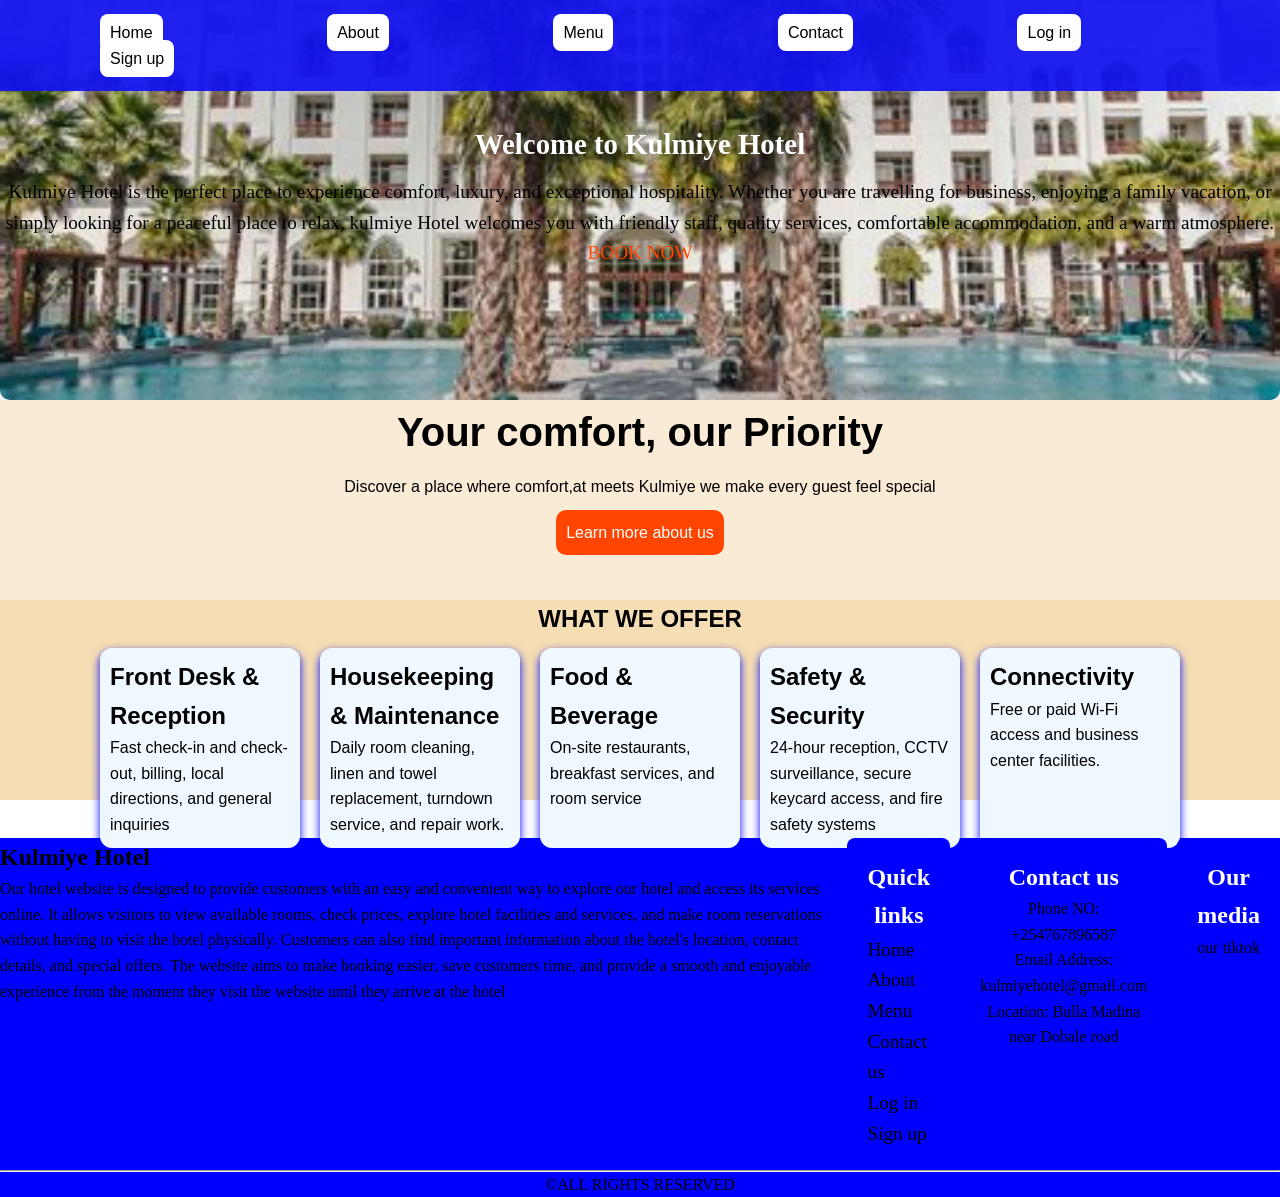
<file: index.html>
<!DOCTYPE html>
<html lang="en">
<head>
    <meta charset="UTF-8">
    <meta name="viewport" content="width=device-width, initial-scale=1.0">
    <title>Hotel</title>
    <link rel="stylesheet" href="style.css">
    <link rel="shortcut icon" href="/images/logo.8kmAACIAFc3w5m42_tNg8QHaHa" type="image/x-icon">

</head>
<body>
    <nav class="nav">
        <a href="/index.html">Home</a>
        <a href="/about.html">About</a>
        <a href="/menu.html">Menu</a>
        <a href="/contact.html">Contact</a>
        <a href="/login.html">Log in</a>
        <a href="/signup.html">Sign up</a>

    </nav>




    <!-- main section  -->

    <section class="hero-section">
        <div class="section">
            <h1>Welcome to Kulmiye Hotel</h1>
            <p>  Kulmiye Hotel is the perfect place to experience comfort, luxury, and exceptional hospitality. Whether you are travelling for business, enjoying a family vacation, or simply looking for a peaceful place to relax, kulmiye Hotel welcomes you with friendly staff, quality services, comfortable accommodation, and a warm atmosphere.</p>

            <a href="/contact.html" class="btn">BOOK NOW</a>
        </div>
    </section>
    <section class="welcome">
        <h1>Your comfort, our Priority</h1>
        <p>Discover a place where comfort,at meets Kulmiye we make every guest feel special </p>
        <a href="/about.html" class="button">Learn more about us</a>
        
    </section>
    <section class="services">
        <h2>WHAT WE OFFER</h2>
        <div class="service-container">
            <div class="service-cards">
                <h2>Front Desk & Reception</h2>
                <p> Fast check-in and check-out, billing, local directions, and general inquiries</p>

            </div>
            <div class="service-cards">
                <h2>Housekeeping & Maintenance</h2>
                <p> Daily room cleaning, linen and towel replacement, turndown service, and repair work.</p>
            </div>
            <div class="service-cards">
                <h2>Food & Beverage</h2>
                <p>On-site restaurants, breakfast services, and room service</p>
            </div>
            <div class="service-cards">
                <h2>Safety & Security</h2>
                <p>24-hour reception, CCTV surveillance, secure keycard access, and fire safety systems</p>
            </div>
            <div class="service-cards">
                <h2>Connectivity</h2>
                <p>Free or paid Wi-Fi access and business center facilities.</p>
            </div>

        </div>
    </section>





















    <footer class="footer">
        <div class="footer-container">
            <div footer-section>
                <h2>Kulmiye Hotel</h2>
                <p>Our hotel website is designed to provide customers with an easy and convenient way to explore our hotel and access its services online. It allows visitors to view available rooms, check prices, explore hotel facilities and services, and make room reservations without having to visit the hotel physically. Customers can also find important information about the hotel's location, contact details, and special offers. The website aims to make booking easier, save customers time, and provide a smooth and enjoyable experience from the moment they visit the website until they arrive at the hotel</p>

            </div>
            <div class="footer-section">
                <h2>Quick links</h2>
                <ul>
                    <li><a href="/index.html">Home</a></li>
                    <li><a href="/about.html">About</a></li>
                    <li><a href="/menu.html">Menu</a></li>
                    <li><a href="/contact.html">Contact us</a></li>
                    <li><a href="/login.html">Log in</a></li>
                    <li><a href="/signup.html">Sign up</a></li>
                </ul>

            </div>
            <div class="footer-section">
                <h2>Contact us</h2>
                <p>Phone NO: +254767896587</p>
                <p>Email Address: kulmiyehotel@gmail.com</p>
                <p>Location: Bulla Madina near Dobale road</p>
            </div>
            <div class="footer-section">
                <h2>Our media</h2>
                <a href="https://www.tiktok.com/@crispy.hub.garissa">our tiktok</a>

            </div>

        </div>
        <hr>
        <div class="footer-bottom">
            <p>&copy;ALL RIGHTS RESERVED</p>

        </div>

    </footer>













</body>
</html>
</file>
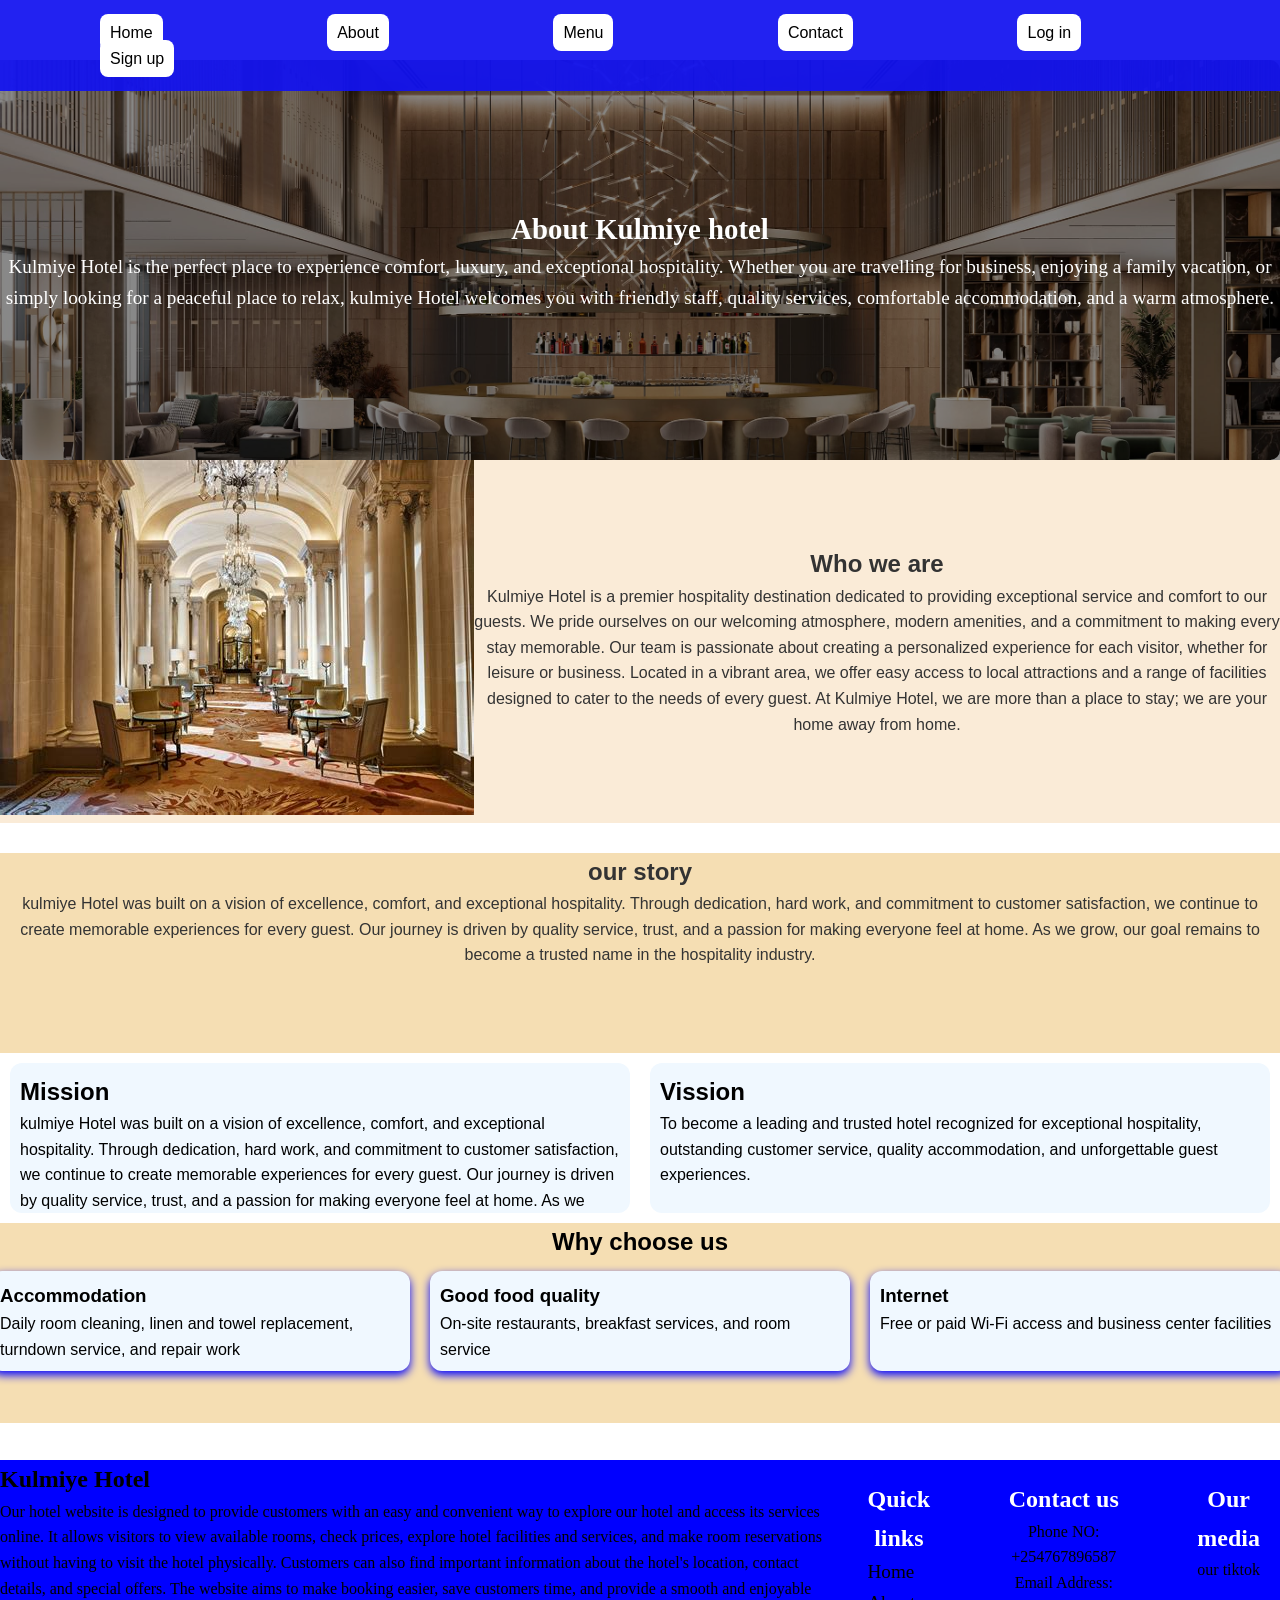
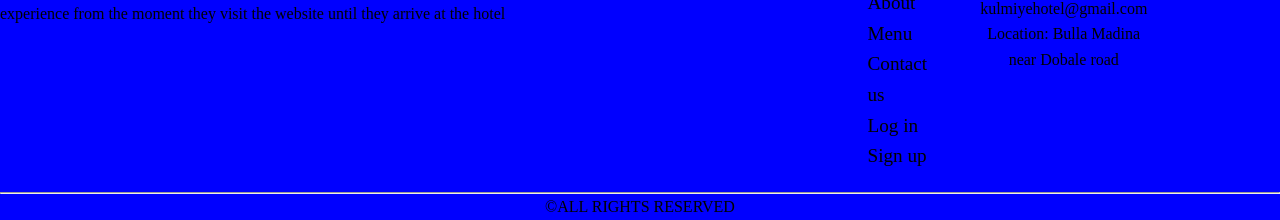
<file: about.html>
<!DOCTYPE html>
<html lang="en">
<head>
    <meta charset="UTF-8">
    <meta name="viewport" content="width=device-width, initial-scale=1.0">
    <title>About Kulmiye Hotel</title>
    <link rel="stylesheet" href="style.css">
    <link rel="shortcut icon" href="" type="image/x-icon">

</head>
<body>
    <nav class="nav">
        <a href="/index.html">Home</a>
        <a href="/about.html">About</a>
        <a href="/menu.html">Menu</a>
        <a href="/contact.html">Contact</a>
        <a href="/login.html">Log in</a>
        <a href="/signup.html">Sign up</a>

    </nav>
    <!-- about hero -->
<section class="about-hero">
    <div class="about-overlay">
        <h1>About Kulmiye hotel</h1>
        <p> Kulmiye Hotel is the perfect place to experience comfort, luxury, and exceptional hospitality. Whether you are travelling for business, enjoying a family vacation, or simply looking for a peaceful place to relax, kulmiye Hotel welcomes you with friendly staff, quality services, comfortable accommodation, and a warm atmosphere.</p>
    </div>

</section>
<section class="about-intro">
    <div class="about-image">
        <img src="/images/luxury.jpg" alt="">
    </div>
    <div class="about-text">
        <h2> Who we are</h2>

        <p>Kulmiye Hotel is a premier hospitality destination dedicated to providing exceptional service and comfort to our guests. We pride ourselves on our welcoming atmosphere, modern amenities, and a commitment to making every stay memorable. Our team is passionate about creating a personalized experience for each visitor, whether for leisure or business. Located in a vibrant area, we offer easy access to local attractions and a range of facilities designed to cater to the needs of every guest. At Kulmiye Hotel, we are more than a place to stay; we are your home away from home.</p>

    </div>

</section>
<section class="about-story">
    <div class="story">
        <h2>our story</h2>
<p>kulmiye Hotel was built on a vision of excellence, comfort, and exceptional hospitality. Through dedication, hard work, and commitment to customer satisfaction, we continue to create memorable experiences for every guest. Our journey is driven by quality service, trust, and a passion for making everyone feel at home. As we grow, our goal remains to become a trusted name in the hospitality industry.</p>


    </div>
</section>
<section class="mission-vission">
    <div class="info-cards">
        <h2>Mission</h2>
        <p>kulmiye Hotel was built on a vision of excellence, comfort, and exceptional hospitality. Through dedication, hard work, and commitment to customer satisfaction, we continue to create memorable experiences for every guest. Our journey is driven by quality service, trust, and a passion for making everyone feel at home. As we grow, our goal remains to become a trusted name in the hospitality industry.</p>
    </div>
    <div class="info-cards">
        <h2>Vission</h2>
        <p>To become a leading and trusted hotel recognized for exceptional hospitality, outstanding customer service, quality accommodation, and unforgettable guest experiences.</p>

    </div>


</section>
<section class="why-us">
    <h2>Why choose us</h2>
    <div class="why-container">

     <div class="why-card">
        <h3>Accommodation</h3>
        <p> Daily room cleaning, linen and towel replacement, turndown service, and repair work</p>

    </div>
    <div class="why-card">
        <h3>Good  food quality </h3>
        <p>On-site restaurants, breakfast services, and room service</p>

    </div>
    <div class="why-card">
        <h3>Internet</h3>
        <p>Free or paid Wi-Fi access and business center facilities</p>

    </div>

    </div>
</section>




















    <footer class="footer">
        <div class="footer-container">
            <div footer-section>
                <h2>Kulmiye Hotel</h2>
                <p>Our hotel website is designed to provide customers with an easy and convenient way to explore our hotel and access its services online. It allows visitors to view available rooms, check prices, explore hotel facilities and services, and make room reservations without having to visit the hotel physically. Customers can also find important information about the hotel's location, contact details, and special offers. The website aims to make booking easier, save customers time, and provide a smooth and enjoyable experience from the moment they visit the website until they arrive at the hotel</p>

            </div>
            <div class="footer-section">
                <h2>Quick links</h2>
                <ul>
                    <li><a href="/index.html">Home</a></li>
                    <li><a href="/about.html">About</a></li>
                    <li><a href="/menu.html">Menu</a></li>
                    <li><a href="/contact.html">Contact us</a></li>
                    <li><a href="/login.html">Log in</a></li>
                    <li><a href="/signup.html">Sign up</a></li>
                </ul>

            </div>
            <div class="footer-section">
                <h2>Contact us</h2>
                <p>Phone NO: +254767896587</p>
                <p>Email Address: kulmiyehotel@gmail.com</p>
                <p>Location: Bulla Madina near Dobale road</p>
            </div>
            <div class="footer-section">
                <h2>Our media</h2>
                <a href="https://www.tiktok.com/@crispy.hub.garissa">our tiktok</a>

            </div>

        </div>
        <hr>
        <div class="footer-bottom">
            <p>&copy;ALL RIGHTS RESERVED</p>

        </div>

    </footer>













</body>
</html>
</file>
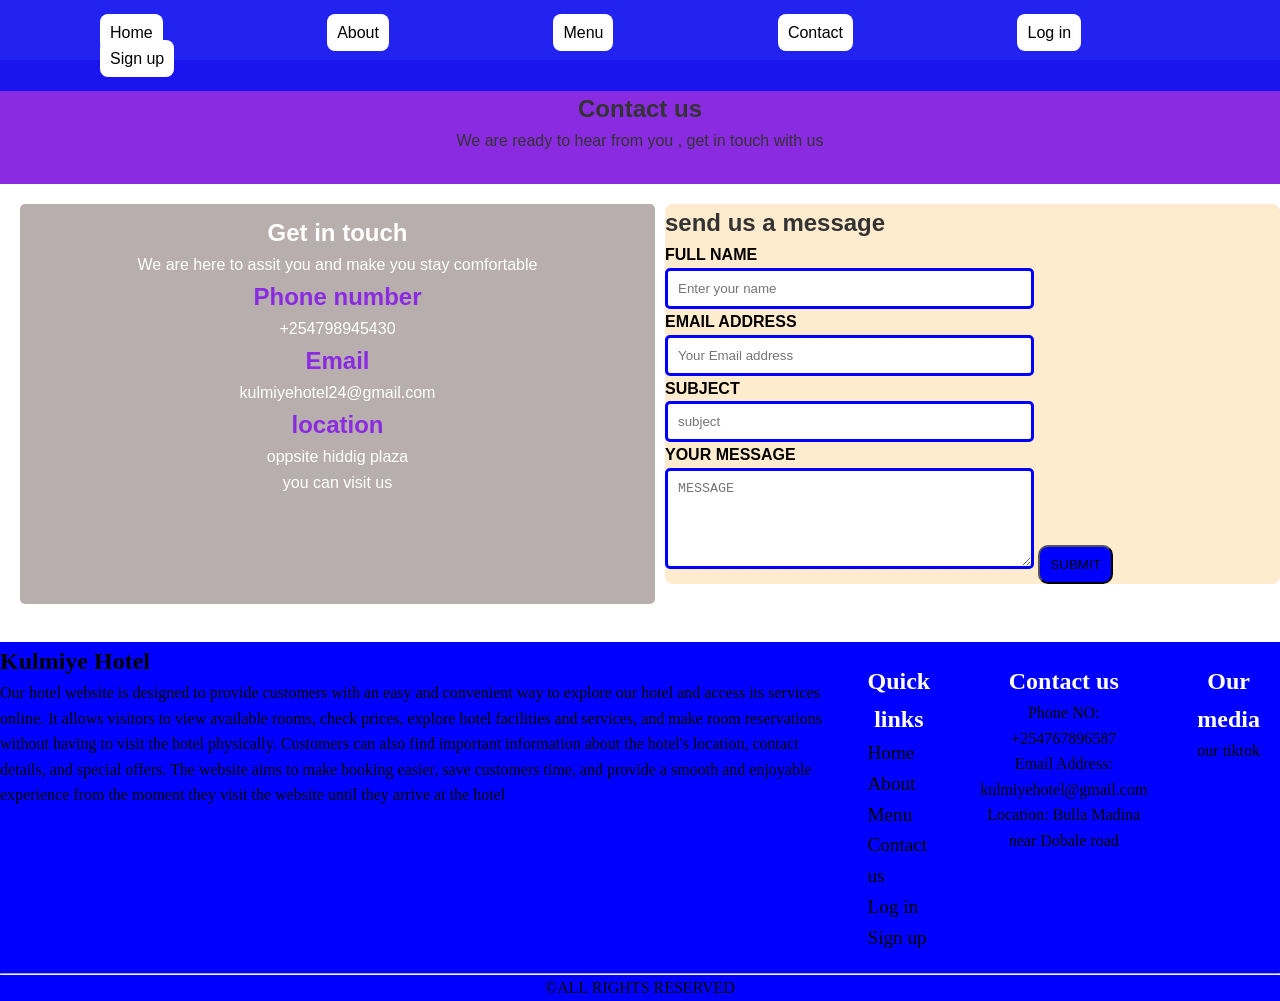
<file: contact.html>
<!DOCTYPE html>
<html lang="en">
<head>
    <meta charset="UTF-8">
    <meta name="viewport" content="width=device-width, initial-scale=1.0">
    <title>Hotel</title>
    <link rel="stylesheet" href="style.css">
    <link rel="shortcut icon" href="" type="image/x-icon">

</head>
<body>
    <nav class="nav">
        <a href="/index.html">Home</a>
        <a href="/about.html">About</a>
        <a href="/menu.html">Menu</a>
        <a href="/contact.html">Contact</a>
        <a href="/login.html">Log in</a>
        <a href="/signup.html">Sign up</a>

    </nav>
    <section class="contact-hero">
        <h1>Contact us</h1>
        <p>We are ready to hear from you , get in touch with us </p>

    </section>
    <section class="contact-container">
        <div class="contact-info">
            <h2>Get in touch</h2>
            <p>We are here to assit you and make you stay comfortable</p>

    
        <div class="contact-detail">
            <h2>Phone number</h2>
            <p>+254798945430</p>

        </div>
        <div class="contact-detail">
            <h2>Email</h2>
            <p>kulmiyehotel24@gmail.com</p>

        </div>
        <div class="contact-detail">
            <h2>location</h2>
            <p>oppsite hiddig plaza</p>
            <p>you can visit us</p>

        </div>
        </div>
        <div class="form">
            <h2>send us a message</h2>
            <form>
                <label for="name">FULL NAME</label>
                <input type="text" placeholder="Enter your name" required>
                
                <label for="email">EMAIL ADDRESS</label>
                <input type="email" placeholder="Your Email address" required>
                
                <label for="subject">SUBJECT</label>
                <input type="text" placeholder="subject" required>
                
                <label for="message">YOUR MESSAGE</label>
                <textarea rows="5" placeholder="MESSAGE"></textarea>
                <button type="submit">SUBMIT</button>



            </form>

        </div>

    </section>





















    <footer class="footer">
        <div class="footer-container">
            <div footer-section>
                <h2>Kulmiye Hotel</h2>
                <p>Our hotel website is designed to provide customers with an easy and convenient way to explore our hotel and access its services online. It allows visitors to view available rooms, check prices, explore hotel facilities and services, and make room reservations without having to visit the hotel physically. Customers can also find important information about the hotel's location, contact details, and special offers. The website aims to make booking easier, save customers time, and provide a smooth and enjoyable experience from the moment they visit the website until they arrive at the hotel</p>

            </div>
            <div class="footer-section">
                <h2>Quick links</h2>
                <ul>
                    <li><a href="/index.html">Home</a></li>
                    <li><a href="/about.html">About</a></li>
                    <li><a href="/menu.html">Menu</a></li>
                    <li><a href="/contact.html">Contact us</a></li>
                    <li><a href="/login.html">Log in</a></li>
                    <li><a href="/signup.html">Sign up</a></li>
                </ul>

            </div>
            <div class="footer-section">
                <h2>Contact us</h2>
                <p>Phone NO: +254767896587</p>
                <p>Email Address: kulmiyehotel@gmail.com</p>
                <p>Location: Bulla Madina near Dobale road</p>
            </div>
            <div class="footer-section">
                <h2>Our media</h2>
                <a href="https://www.tiktok.com/@crispy.hub.garissa">our tiktok</a>

            </div>

        </div>
        <hr>
        <div class="footer-bottom">
            <p>&copy;ALL RIGHTS RESERVED</p>

        </div>

    </footer>













</body>
</html>
</file>
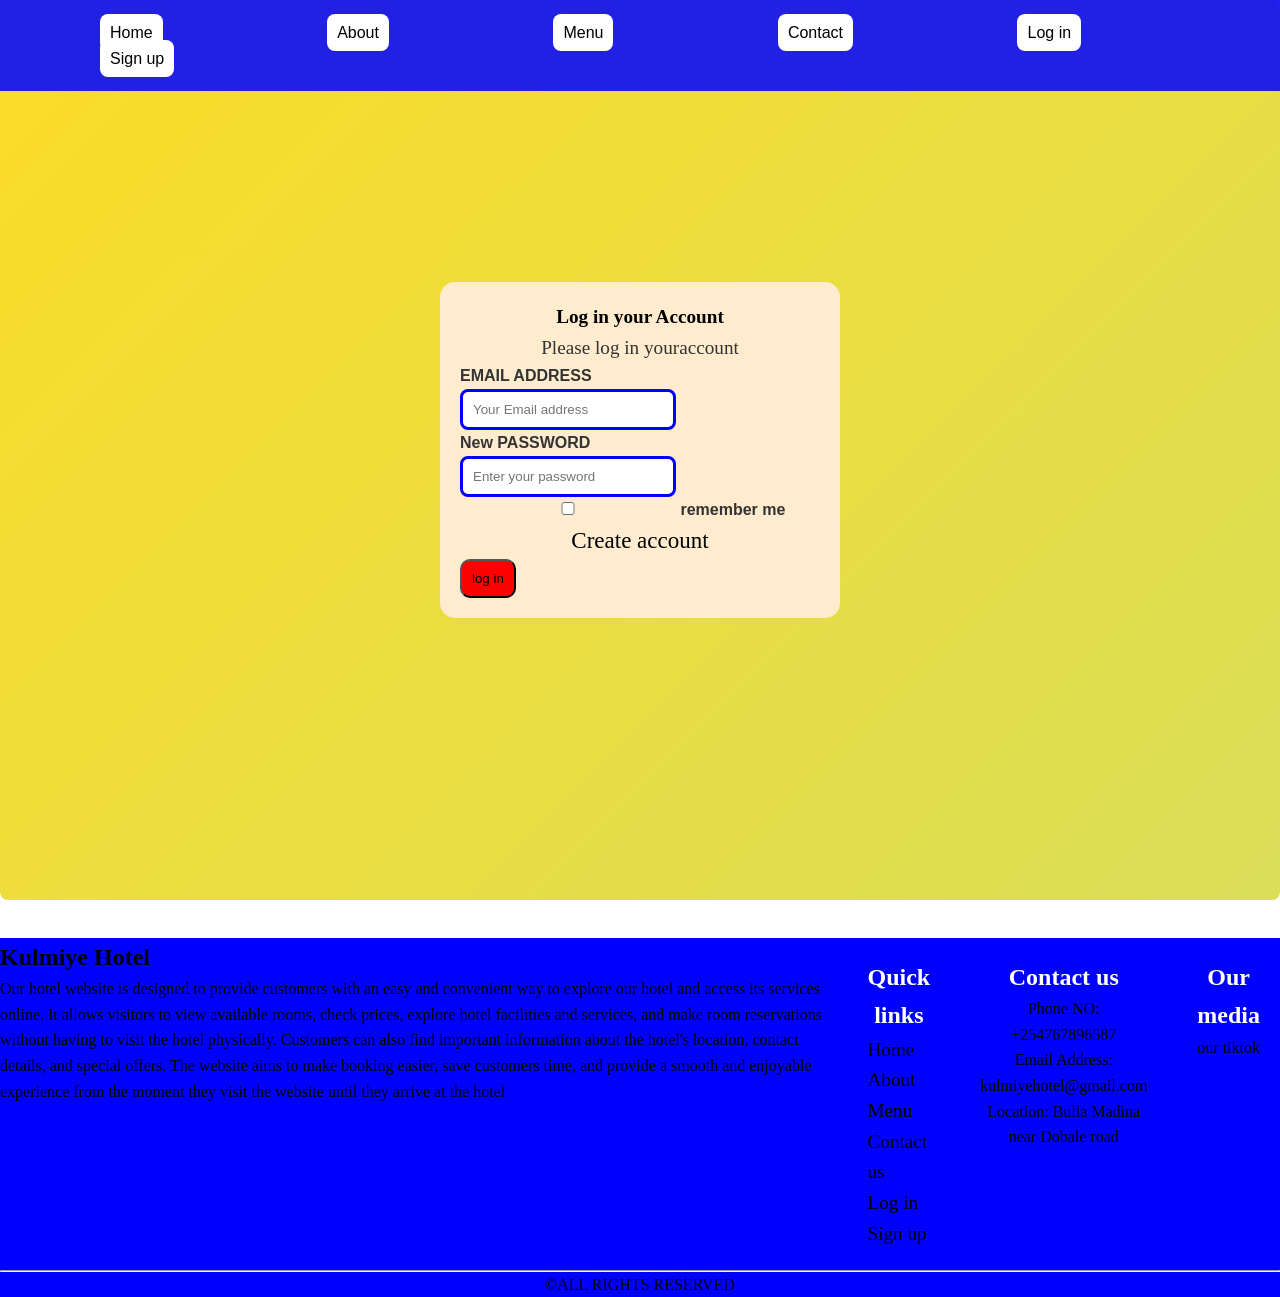
<file: login.html>
<!DOCTYPE html>
<html lang="en">
<head>
    <meta charset="UTF-8">
    <meta name="viewport" content="width=device-width, initial-scale=1.0">
    <title>Hotel</title>
    <link rel="stylesheet" href="style.css">
    <link rel="shortcut icon" href="" type="image/x-icon">

</head>
<body>
    <nav class="nav">
        <a href="/index.html">Home</a>
        <a href="/about.html">About</a>
        <a href="/menu.html">Menu</a>
        <a href="/contact.html">Contact</a>
        <a href="/login.html">Log in</a>
        <a href="/signup.html">Sign up</a>

    </nav>
     <section class="login-page">
        <div class="login-card">
            <h2>Log in your Account</h2>
            <p>Please log in youraccount</p>
                <form >
                <label for="email">EMAIL ADDRESS</label>
                <input type="email" placeholder="Your Email address" required>
                
                <label for="password">New PASSWORD</label>
                <input type="password" placeholder="Enter your password" required>
                <label>
                    <input type="checkbox"> remember me

                </label>

                </form>
        

        <p>
            <a href="/signup.html">Create account</a>
        </p>
          
        
                <button type="submit">log in</button>

        </div>
    </section>


















    <footer class="footer">
        <div class="footer-container">
            <div footer-section>
                <h2>Kulmiye Hotel</h2>
                <p>Our hotel website is designed to provide customers with an easy and convenient way to explore our hotel and access its services online. It allows visitors to view available rooms, check prices, explore hotel facilities and services, and make room reservations without having to visit the hotel physically. Customers can also find important information about the hotel's location, contact details, and special offers. The website aims to make booking easier, save customers time, and provide a smooth and enjoyable experience from the moment they visit the website until they arrive at the hotel</p>

            </div>
            <div class="footer-section">
                <h2>Quick links</h2>
                <ul>
                    <li><a href="/index.html">Home</a></li>
                    <li><a href="/about.html">About</a></li>
                    <li><a href="/menu.html">Menu</a></li>
                    <li><a href="/contact.html">Contact us</a></li>
                    <li><a href="/login.html">Log in</a></li>
                    <li><a href="/signup.html">Sign up</a></li>
                </ul>

            </div>
            <div class="footer-section">
                <h2>Contact us</h2>
                <p>Phone NO: +254767896587</p>
                <p>Email Address: kulmiyehotel@gmail.com</p>
                <p>Location: Bulla Madina near Dobale road</p>
            </div>
            <div class="footer-section">
                <h2>Our media</h2>
                <a href="https://www.tiktok.com/@crispy.hub.garissa">our tiktok</a>

            </div>

        </div>
        <hr>
        <div class="footer-bottom">
            <p>&copy;ALL RIGHTS RESERVED</p>

        </div>

    </footer>













</body>
</html>
</file>
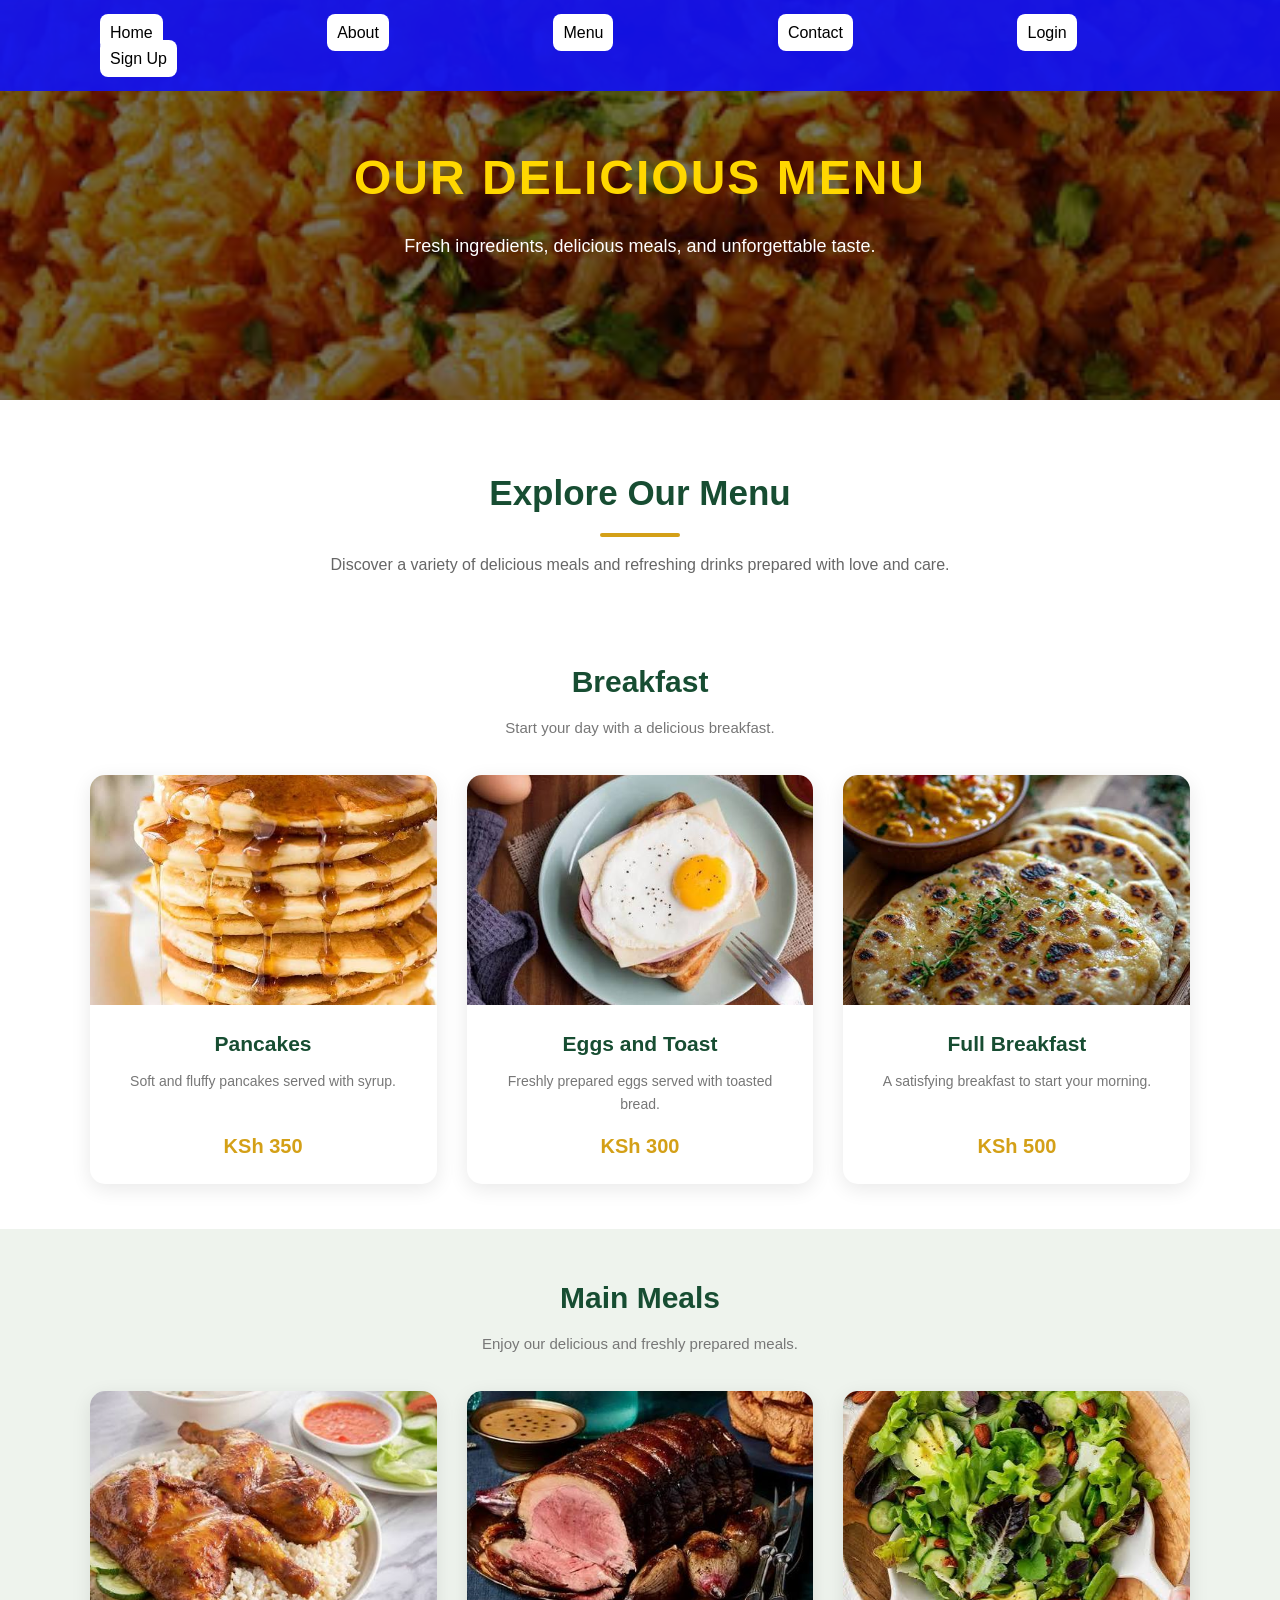
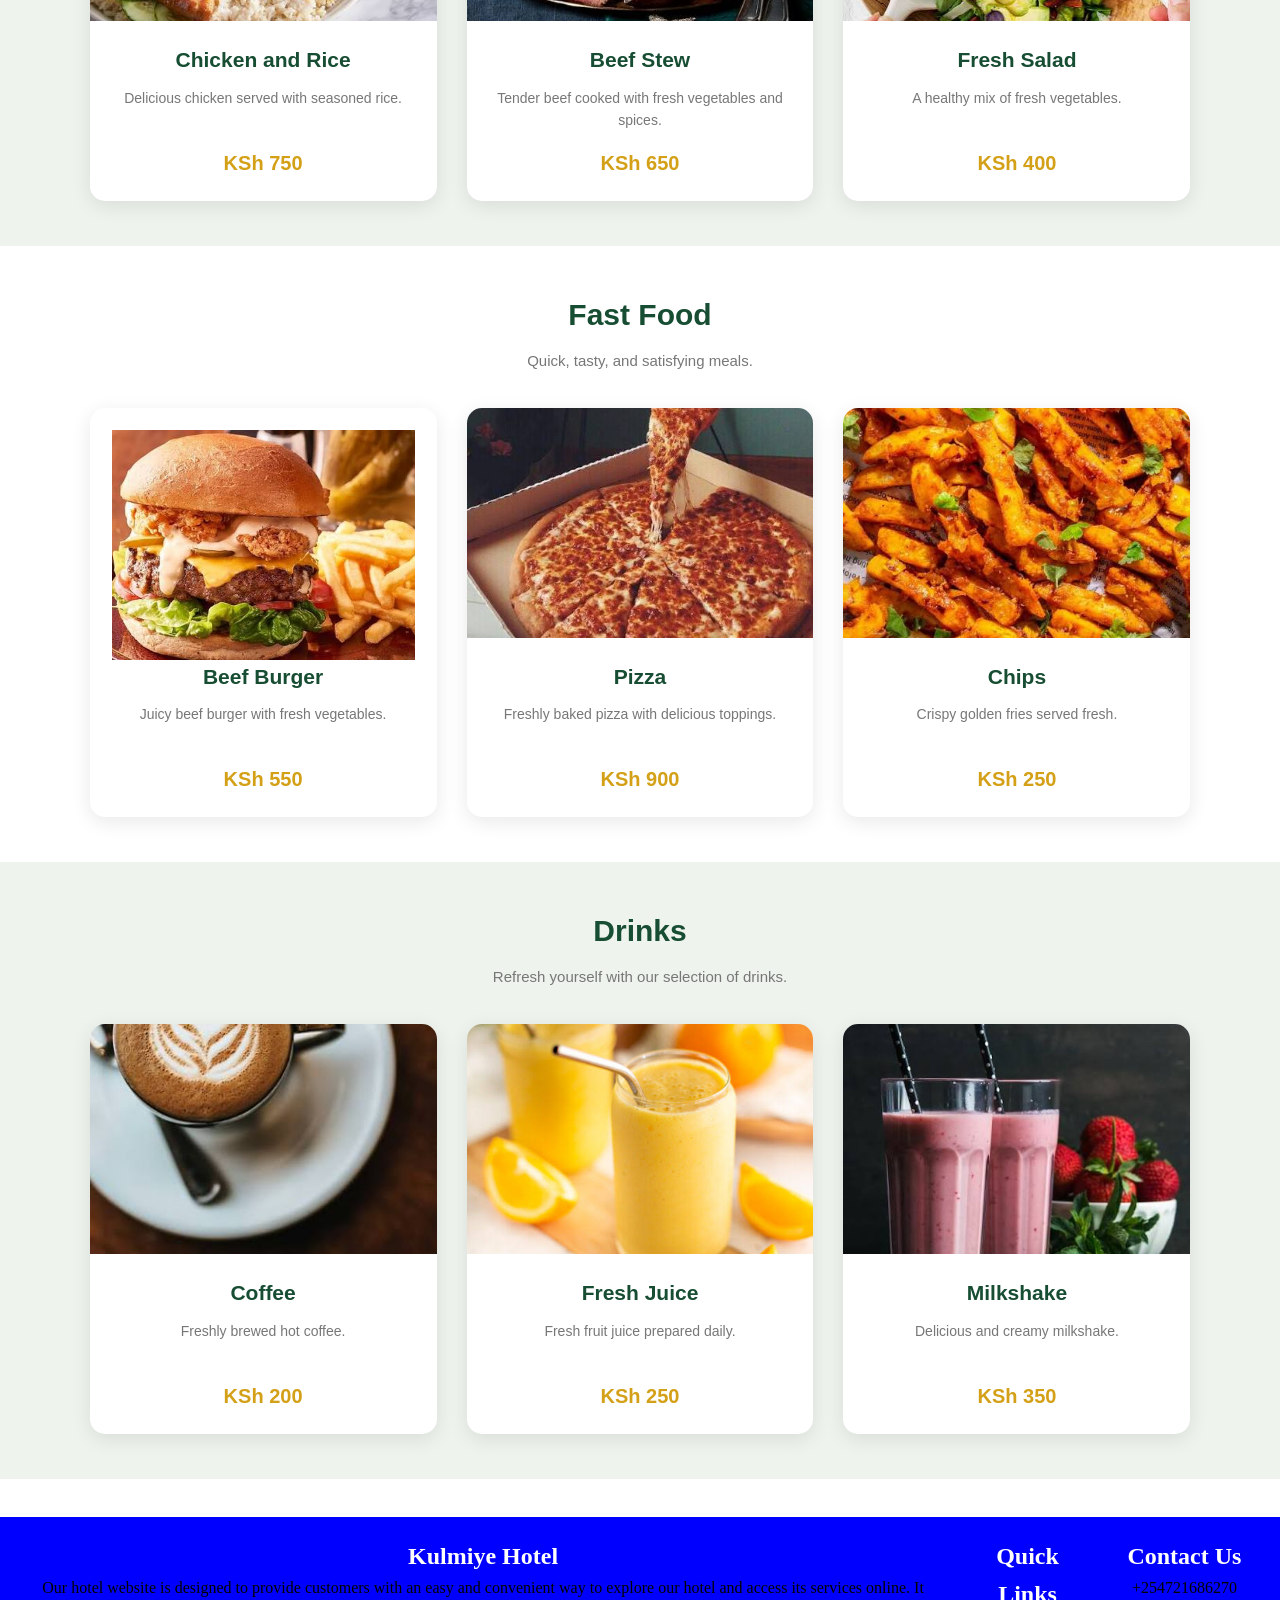
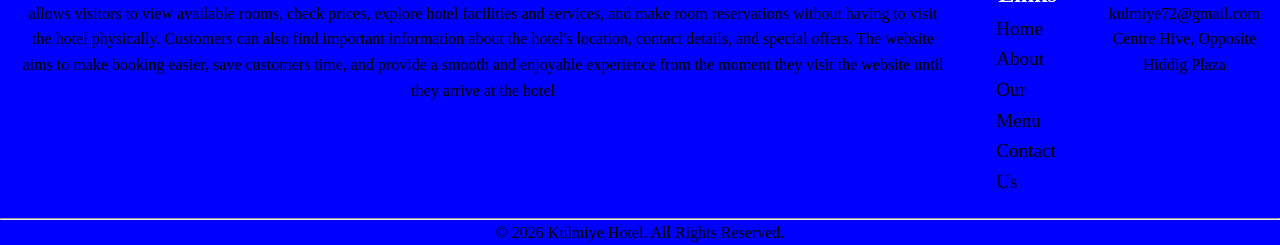
<file: menu.html>
<!DOCTYPE html>
<html lang="en">
<head>
    <meta charset="UTF-8">
    <meta name="viewport" content="width=device-width, initial-scale=1.0">
    <title>Our Menu - Kulmiye Hotel</title>
    <link rel="stylesheet" href="style.css">
    <link rel="shortcut icon" href="/images/logo.jpg" type="image/x-icon">
</head>

<body>

    <!-- NAVBAR -->
    <nav class="nav">
            <a href="index.html">Home</a>
            <a href="about.html">About</a>
            <a href="Menu.html">Menu</a>
            <a href="contact.html">Contact</a>
            <a href="login.html">Login</a>
            <a href="signup.html">Sign Up</a>
        
    </nav>


    <!-- MENU HERO SECTION -->
    <section class="menu-hero">
        <div class="menu-overlay">
            <h1>Our Delicious Menu</h1>
            <p>Fresh ingredients, delicious meals, and unforgettable taste.</p>
        </div>
    </section>


    <!-- MENU INTRODUCTION -->
    <section class="menu-intro">
        <h1>Explore Our Menu</h1>
        <p>
            Discover a variety of delicious meals and refreshing drinks
            prepared with love and care.
        </p>
    </section>


    <!-- BREAKFAST -->
    <section class="menu-section">

        <h2>Breakfast</h2>
        <p class="menu-description">Start your day with a delicious breakfast.</p>

        <div class="menu-container">

            <div class="menu-card">
                <img src="/images/pancake.jpg" alt="Pancakes">
                <div class="menu-content">
                    <h3>Pancakes</h3>
                    <p>Soft and fluffy pancakes served with syrup.</p>
                    <h4>KSh 350</h4>
                </div>
            </div>

            <div class="menu-card">
                <img src="/images/egg and toast.jpg" alt="Eggs and toast">
                <div class="menu-content">
                    <h3>Eggs and Toast</h3>
                    <p>Freshly prepared eggs served with toasted bread.</p>
                    <h4>KSh 300</h4>
                </div>
            </div>

            <div class="menu-card">
                <img src="/images/chapati.jpg" alt="Breakfast">
                <div class="menu-content">
                    <h3>Full Breakfast</h3>
                    <p>A satisfying breakfast to start your morning.</p>
                    <h4>KSh 500</h4>
                </div>
            </div>

        </div>
    </section>


    <!-- MAIN MEALS -->
    <section class="menu-section">

        <h2>Main Meals</h2>
        <p class="menu-description">Enjoy our delicious and freshly prepared meals.</p>

        <div class="menu-container">

            <div class="menu-card">
                <img src="/images/chickenrice.jpg" alt="Rice and chicken">
                <div class="menu-content">
                    <h3>Chicken and Rice</h3>
                    <p>Delicious chicken served with seasoned rice.</p>
                    <h4>KSh 750</h4>
                </div>
            </div>

            <div class="menu-card">
                <img src="/images/beef.jpg" alt="Fresh food">
                <div class="menu-content">
                    <h3>Beef Stew</h3>
                    <p>Tender beef cooked with fresh vegetables and spices.</p>
                    <h4>KSh 650</h4>
                </div>
            </div>

            <div class="menu-card">
                <img src="/images/salad.jpg" alt="Fresh salad">
                <div class="menu-content">
                    <h3>Fresh Salad</h3>
                    <p>A healthy mix of fresh vegetables.</p>
                    <h4>KSh 400</h4>
                </div>
            </div>

        </div>
    </section>


    <!-- FAST FOOD -->
    <section class="menu-section">

        <h2>Fast Food</h2>
        <p class="menu-description">Quick, tasty, and satisfying meals.</p>

        <div class="menu-container">

            <div class="menu-card">
                <div class="menu-content">
                    <img src="/images/beefbugger.jpg" alt="">
                    <h3>Beef Burger</h3>
                    <p>Juicy beef burger with fresh vegetables.</p>
                    <h4>KSh 550</h4>
                </div>
            </div>

            <div class="menu-card">
                <img src="/images/pizza.jpg" alt="">
                <div class="menu-content">
                    <h3>Pizza</h3>
                    <p>Freshly baked pizza with delicious toppings.</p>
                    <h4>KSh 900</h4>
                </div>
            </div>

            <div class="menu-card">
                <img src="/images/chips.jpg" alt="">
                <div class="menu-content">
                    <h3>Chips</h3>
                    <p>Crispy golden fries served fresh.</p>
                    <h4>KSh 250</h4>
                </div>
            </div>

        </div>
    </section>

    <!-- snacks
    <section class="menu-section">

        <div>

        </div>

    </section> -->


    <!-- DRINKS -->
    <section class="menu-section">

        <h2>Drinks</h2>
        <p class="menu-description">Refresh yourself with our selection of drinks.</p>

        <div class="menu-container">

            <div class="menu-card">
                <img src="/images/coffee.jpg" alt="">
                <div class="menu-content">
                    <h3>Coffee</h3>
                    <p>Freshly brewed hot coffee.</p>
                    <h4>KSh 200</h4>
                </div>
            </div>

            <div class="menu-card">
                <img src="/images/orange.jpg" alt="">
                <div class="menu-content">
                    <h3>Fresh Juice</h3>
                    <p>Fresh fruit juice prepared daily.</p>
                    <h4>KSh 250</h4>
                </div>
            </div>

            <div class="menu-card">
                <img src="/images/milkshake.jpg" alt="">
                <div class="menu-content">
                    <h3>Milkshake</h3>
                    <p>Delicious and creamy milkshake.</p>
                    <h4>KSh 350</h4>
                </div>
            </div>

        </div>
    </section>


    <!-- FOOTER -->
    <footer class="footer">
        <div class="footer-container">

            <div class="footer-section">
                <h2>Kulmiye Hotel</h2>
             <p>Our hotel website is designed to provide customers with an easy and convenient way to explore our hotel and access its services online. It allows visitors to view available rooms, check prices, explore hotel facilities and services, and make room reservations without having to visit the hotel physically. Customers can also find important information about the hotel's location, contact details, and special offers. The website aims to make booking easier, save customers time, and provide a smooth and enjoyable experience from the moment they visit the website until they arrive at the hotel</p>
            </div>

            <div class="footer-section">
                <h2>Quick Links</h2>
                <ul>
                    <li><a href="index.html">Home</a></li>
                    <li><a href="about.html">About</a></li>
                    <li><a href="Menu.html">Our Menu</a></li>
                    <li><a href="contact.html">Contact Us</a></li>
                </ul>
            </div>

            <div class="footer-section">
                <h2>Contact Us</h2>
                <p>+254721686270</p>
                <p>kulmiye72@gmail.com</p>
                <p>Centre Hive, Opposite Hiddig Plaza</p>
            </div>

        </div>

        <hr>

        <div class="footer-bottom">
            <p>&copy; 2026 Kulmiye Hotel. All Rights Reserved.</p>
        </div>
    </footer>

</body>
</html>
</file>
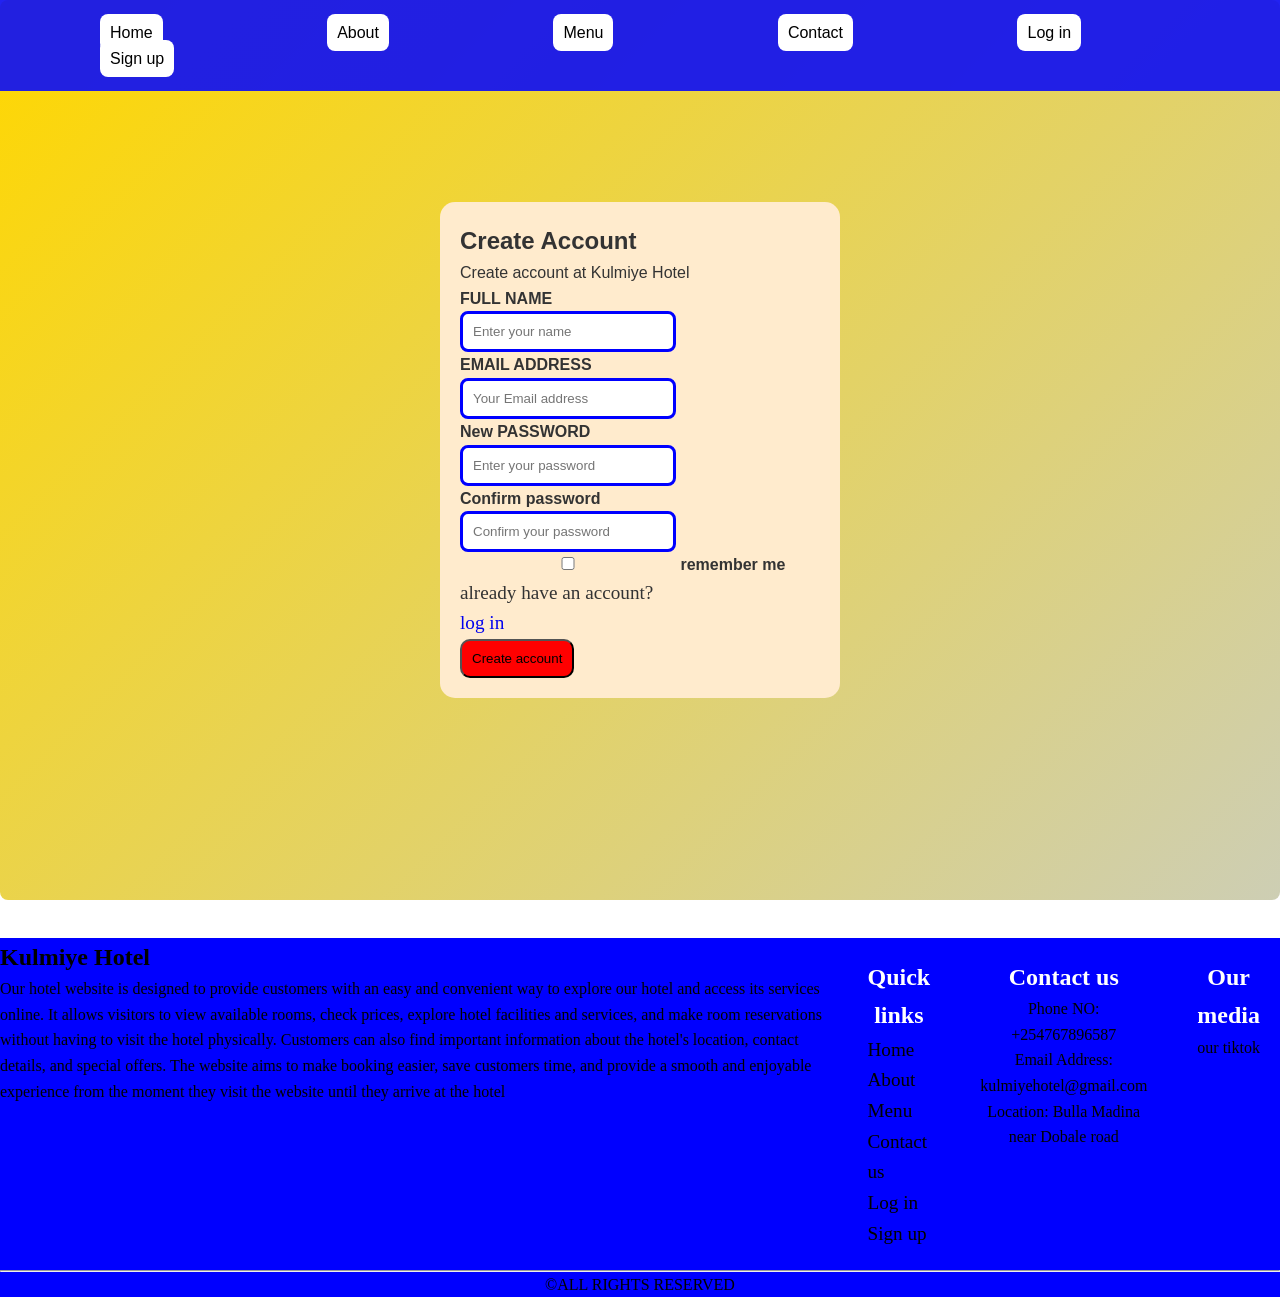
<file: signup.html>
<!DOCTYPE html>
<html lang="en">
<head>
    <meta charset="UTF-8">
    <meta name="viewport" content="width=device-width, initial-scale=1.0">
    <title>Hotel</title>
    <link rel="stylesheet" href="style.css">
    <link rel="shortcut icon" href="favicon.ico" type="image/x-icon">

</head>
<body>
    <nav class="nav">
        <a href="/index.html">Home</a>
        <a href="/about.html">About</a>
        <a href="/menu.html">Menu</a>
        <a href="/contact.html">Contact</a>
        <a href="/login.html">Log in</a>
        <a href="/signup.html">Sign up</a>

    </nav>

    <section class="signup-page">
        <div class="signup-card">
            <h2>Create Account</h2>
            <p>Create account at Kulmiye Hotel</p>
            <form>
             <label for="name">FULL NAME</label>
                <input type="text" placeholder="Enter your name" required>
                
                <label for="email">EMAIL ADDRESS</label>
                <input type="email" placeholder="Your Email address" required>
                
                <label for="password">New PASSWORD</label>
                <input type="password" placeholder="Enter your password" required>
                <label for="password">Confirm password</label>
                <input type="password" placeholder="Confirm your password" required>
                <label>
                    <input type="checkbox"> remember me

                </label>
            </form>

        
        <div>
        <p class="signedup">already have an account?
            <br>
            <a href="/login.html">log in</a>
        </p>
        
                <button type="submit">Create account</button>
        </div>
        
        </div>
    </section>





















    <footer class="footer">
        <div class="footer-container">
            <div footer-section>
                <h2>Kulmiye Hotel</h2>
                <p>Our hotel website is designed to provide customers with an easy and convenient way to explore our hotel and access its services online. It allows visitors to view available rooms, check prices, explore hotel facilities and services, and make room reservations without having to visit the hotel physically. Customers can also find important information about the hotel's location, contact details, and special offers. The website aims to make booking easier, save customers time, and provide a smooth and enjoyable experience from the moment they visit the website until they arrive at the hotel</p>

            </div>
            <div class="footer-section">
                <h2>Quick links</h2>
                <ul>
                    <li><a href="/index.html">Home</a></li>
                    <li><a href="/about.html">About</a></li>
                    <li><a href="/menu.html">Menu</a></li>
                    <li><a href="/contact.html">Contact us</a></li>
                    <li><a href="/login.html">Log in</a></li>
                    <li><a href="/signup.html">Sign up</a></li>
                </ul>

            </div>
            <div class="footer-section">
                <h2>Contact us</h2>
                <p>Phone NO: +254767896587</p>
                <p>Email Address: kulmiyehotel@gmail.com</p>
                <p>Location: Bulla Madina near Dobale road</p>
            </div>
            <div class="footer-section">
                <h2>Our media</h2>
                <a href="https://www.tiktok.com/@crispy.hub.garissa">our tiktok</a>

            </div>

        </div>
        <hr>
        <div class="footer-bottom">
            <p>&copy;ALL RIGHTS RESERVED</p>

        </div>

    </footer>













</body>
</html>
</file>
<file: style.css>
*{
    margin: 0px;
    padding: 0px;
}
.nav{
    background-color:#1313f0ee;
    gap: 20px;
    padding: 20px;
    position: fixed;
    width: 100%;
    left: 0;
    top: 0;
}

.nav a{
    border-radius: 8px;
    gap: 20px;
    background-color: white;
    padding: 10px;
    text-decoration: none;
    color: black;
    margin: 80px;
}
.nav :hover{
    background-color: yellowgreen;
}

.hero-section{
  background-image: url(/images/hotel.jpg);
  background-size: cover;
  background-position: center;
  height: 400px;
  display: flex;
  justify-content: center;
  align-items: center;
  text-align: center;
  color: white;
  border-radius: 10px;
  font-family: 'Times New Roman', Times, serif;
  font-size: larger;
}
.welcome{
 background-color: antiquewhite; 
 height: 200px;  
 display: flex;
 flex-direction: column;
 align-items: center;
 text-align: center;
}
.welcome h1{
color: black;
font-size: 40px;
}
.section{
    background-color: rgba(24, 16, 16, 0.06);
    width: 100%;
    height: 100%;
    display: flex;
    flex-direction: column;
    justify-content: center;
}
.section h1{
    color: white;
}
.section p{
    color: black;
    margin-top: 10px;

}
.welcome p{
    margin-top: 10px;
    color: black;
}
.btn{
    text-decoration: none;
    color: orangered;
    margin-top: 10px;
    transform: translateY(-10px);

}
.button{
    background-color: orangered;
    color: white;
    text-decoration: none;
    padding: 10px;
    border-radius: 10px;
    transition: all o.8s ease ;
    margin-top: 10px;
}
.button:hover{
    background-color: black;
}
.services{
    background-color: wheat;
    align-items: center;
    color: black;
    display: flex;
    flex-direction: column;
    height: 200px;
}
.service-container{
    color: black;
    display: flex;
    justify-content: center;
}
.service-cards{
    background-color: aliceblue;
    width: 200px;
    border-radius: 12px;
    overflow: hidden;
    box-shadow: 0 4px 10px blue;
    padding: 10px;
    margin-top: 10px;
    margin: 10px;
    margin-bottom: 10px;
    transition: all 0.5s ease;
    
}


.service-cards h2{
    color: black;
}
.about-hero{
    margin-top: 60px;
    background-image: url(/images/inside\ hotel.jpg);
  background-size: cover;
  background-position: center;
  height: 400px;
  display: flex;
  justify-content: center;
  align-items: center;
  text-align: center;
  color: white;
  border-radius: 10px;
  font-family: 'Times New Roman', Times, serif;
  font-size: larger;
}
.about-overlay{
    background-color: rgba(0, 0, 0, 0.468);
    width: 100%;
    height: 100%;
    display: flex;
    flex-direction: column;
    justify-content: center;

}
.about-intro{
    background-color: antiquewhite; 
    display: flex;
    align-items: center;
    text-align: center;
}
.about-image{
    flex: 1;
}
.about-story{
 background-color: wheat; 
 height: 200px;  
 display: flex;
 flex-direction: column;
 align-items: center;
 text-align: center;
 margin-top: 30px;
}
.mission-vission{
      color: black;
    display: flex;
    justify-content: center;
}
.info-cards{
     background-color: aliceblue;
    width: 5000px;
    border-radius: 12px;
    overflow: hidden;
    padding: 10px;
    margin-top: 10px;
    margin: 10px;
    margin-bottom: 10px;
    height: 150px;
}
.why-us{
     background-color: wheat;
    align-items: center;
    color: black;
    display: flex;
    flex-direction: column;
    height: 200px;

}
.why-container{
    color: black;
    display: flex;
    justify-content: center;
}
.why-card{
      background-color: aliceblue;
    width: 420px;
    border-radius: 12px;
    overflow: hidden;
    box-shadow: 0 4px 10px blue;
    padding: 10px;
    margin-top: 10px;
    margin: 10px;
    margin-bottom: 10px;
    transition: all 0.5s ease;
    height: 100px;
}
.contact-hero{
    margin-top: 60px;
    background-color: blueviolet;
    padding: 30px;
    align-items: center;

}
.contact-hero h1{
    align-items: center;
    text-align: center;
}
.contact-hero p{
    text-align: center;
}
.contact-container{
    display: flex;
    flex-direction: raw;
   
}
.contact-info{
    background-color: rgba(37, 3, 3, 0.318);
    border-radius: 5px;
    margin-left: 20px;
    padding: 10px;
    color: white;
    flex: 1;
    margin-top: 20px;
    gap: 10px;
    align-items: center;
    text-align: center;
}
.contact-detail h2{
    color: blueviolet;
}
.form{
    background-color: blanchedalmond;
    border-radius: 8px;
    flex: 1;
    flex-direction: column;
    margin-left: 10px;
    margin-bottom: 20px;
    margin-top: 20px;
}
.form label{
    display: block;
    font-weight: bold;
    text-align: left;
    color: black;

}
.form input,
.form textarea{
    padding: 10px;
    border: 3px solid blue;
    width: 60%;
    border-radius: 5px;
}
.form button{
    padding: 10px;
    border-radius: 10px;
    background-color: blue;
    color: black;


}
.form button:hover{
    background-color:white
;
}
.signup-page{
     background:linear-gradient(135deg, #ffd700, #c1c2a1cc);
    border-radius: 8px;
    display: flex;
    justify-content: center;
    min-height: 100vh;
    align-items: center;
   
}
.signup-card{
    background-color:blanchedalmond ;
    padding: 20px;
    width: 100%;
    max-width: 400px;
    border-radius: 15px;
    box-shadow: blue;
    margin-top: 20px;
    margin-bottom: 20px;
   
}
.signup-card label{
    display: block;
    font-weight: bold;
}
.signup-card input,
.signup-card textarea{
     padding: 10px;
    border: 3px solid blue;
    width: 60%;
    border-radius: 8px;

}
.signup-card button{
     padding: 10px;
    border-radius: 10px;
    background-color: red;
    color: black;
}
.signup-card button:hover{
    background-color:blue;
}
.signedup{
    font-family: 'Times New Roman', Times, serif;
    font-size: larger;
    
}
.signedup a{
    text-decoration: none;
}
.login-page{
      background:linear-gradient(135deg, #fcdc27, #d1d62ecc);
    border-radius: 8px;
    display: flex;
    justify-content: center;
    min-height: 100vh;
    align-items: center;
   
}
.login-card{
    background-color:blanchedalmond ;
    padding: 20px;
    width: 100%;
    max-width: 400px;
    border-radius: 15px;
    box-shadow: blue;
    margin-top: 20px;
    margin-bottom: 20px; 
}
.login-card button{
      padding: 10px;
    border-radius: 10px;
    background-color: red;
    color: black;
}
.login-card button:hover{
    background-color: blue;
}
.login-card h2{
    color: black;
    text-align: center;
    align-items: center;
    font-family: 'Times New Roman', Times, serif;
    font-size: larger;
}
.login-card p{
    align-items: center;
    text-align: center;
    font-family: 'Times New Roman', Times, serif;
    font-size: larger;
}
.login-card a{
    color:black ;
    font-family: 'Times New Roman', Times, serif;
    font-size: larger;
}
.login-card label{
     display: block;
    font-weight: bold
}
.login-card input,
.login-card textarea{
     padding: 10px;
    border: 3px solid blue;
    width: 60%;
    border-radius: 8px;
}
.login-card a{
    text-decoration: none;
}

/* GENERAL STYLING */
* {
    margin: 0;
    padding: 0;
    box-sizing: border-box;
}

body {
    font-family: 'Poppins', Arial, sans-serif;
    /* background: #f8f9f5; */
    color: #333;
    line-height: 1.6;
}

/* MENU HERO SECTION */
.menu-hero {
    height: 400px;
    background: linear-gradient(
        rgba(0, 0, 0, 0.55),
        rgba(0, 0, 0, 0.55)
    ),
    url(/images/rice.jpg);

    background-size: cover;
    background-position: center;
    display: flex;
    justify-content: center;
    align-items: center;
    text-align: center;
}

.menu-overlay {
    color: white;
    padding: 20px;
}

.menu-overlay h1 {
    font-size: 48px;
    color: #ffd700;
    margin-bottom: 15px;
    text-transform: uppercase;
    letter-spacing: 2px;
}

.menu-overlay p {
    font-size: 18px;
    color: #fff;
}

/* MENU INTRODUCTION */
.menu-intro {
    text-align: center;
    padding: 65px 20px 35px;
}

.menu-intro h1 {
    font-size: 35px;
    color: #174d32;
    margin-bottom: 15px;
}

.menu-intro h1::after {
    content: "";
    display: block;
    width: 80px;
    height: 4px;
    background: #d4a017;
    margin: 12px auto;
    border-radius: 10px;
}

.menu-intro p {
    font-size: 16px;
    color: #666;
}

/* MENU SECTIONS */
.menu-section {
    padding: 45px 7%;
}

.menu-section h2 {
    text-align: center;
    color: #174d32;
    font-size: 30px;
    margin-bottom: 10px;
}

.menu-description {
    text-align: center;
    color: #777;
    margin-bottom: 35px;
    font-size: 15px;
}

/* MENU CONTAINER */
.menu-container {
    display: grid;
    grid-template-columns: repeat(3, 1fr);
    gap: 30px;
    max-width: 1200px;
    margin: auto;
}

/* MENU CARDS */
.menu-card {
    background: white;
    border-radius: 15px;
    overflow: hidden;
    box-shadow: 0 5px 20px rgba(0, 0, 0, 0.09);
    transition: 0.4s ease;
    cursor: pointer;
}

.menu-card:hover {
    transform: translateY(-10px);
    box-shadow: 0 12px 30px rgba(0, 0, 0, 0.16);
}

/* FOOD IMAGES */
.menu-card img {
    width: 100%;
    height: 230px;
    object-fit: cover;
    display: block;
    transition: transform 0.5s ease;
}

.menu-card:hover img {
    transform: scale(1.08);
}

/* MENU CONTENT */
.menu-content {
    padding: 22px;
    text-align: center;
}

.menu-content h3 {
    font-size: 21px;
    color: #174d32;
    margin-bottom: 10px;
}

.menu-content p {
    color: #777;
    font-size: 14px;
    margin-bottom: 15px;
    min-height: 45px;
}

.menu-content h4 {
    color: #d4a017;
    font-size: 20px;
    font-weight: bold;
}

/* SECTION BACKGROUND */
.menu-section:nth-of-type(even) {
    background: #eef3ed;
}

/* RESPONSIVE DESIGN */
@media (max-width: 900px) {
    .menu-container {
        grid-template-columns: repeat(2, 1fr);
    }

    .menu-overlay h1 {
        font-size: 38px;
    }
}

@media (max-width: 600px) {
    .menu-container {
        grid-template-columns: 1fr;
    }

    .menu-section {
        padding: 35px 6%;
    }

    .menu-overlay h1 {
        font-size: 29px;
    }

    .menu-overlay p {
        font-size: 15px;
    }

    .menu-intro h1 {
        font-size: 28px;
    }

    .menu-card img {
        height: 220px;
    }
}









.footer{
    background-color:blue;
    color: black;
    margin-top: 1cm;
    font-family: 'Times New Roman', Times, serif;

}
.footer-container{
    display: flex;
    justify-content: space-between;
    gap: 10px;
    flex:1;

}

.footer-section{
    background-color: blue;
    color: black;
    gap: 10px;
    padding: 20px;
    border-radius: 8px;
}
.footer-section h2{
    text-align: center;
    color: white;
}
.footer-section p{
    justify-content: space-between;
    text-align: center;
}
.footer-section ul{
    list-style: none;
}
.footer-section ul li{
    text-decoration: none;
}
.footer-section ul li a{
    text-decoration: none;
    font-size: larger;
    justify-content: space-between;
}
.footer-section a{
    text-decoration: none;
    color: black;
}
.footer-bottom{
    text-align: center;
}
</file>
